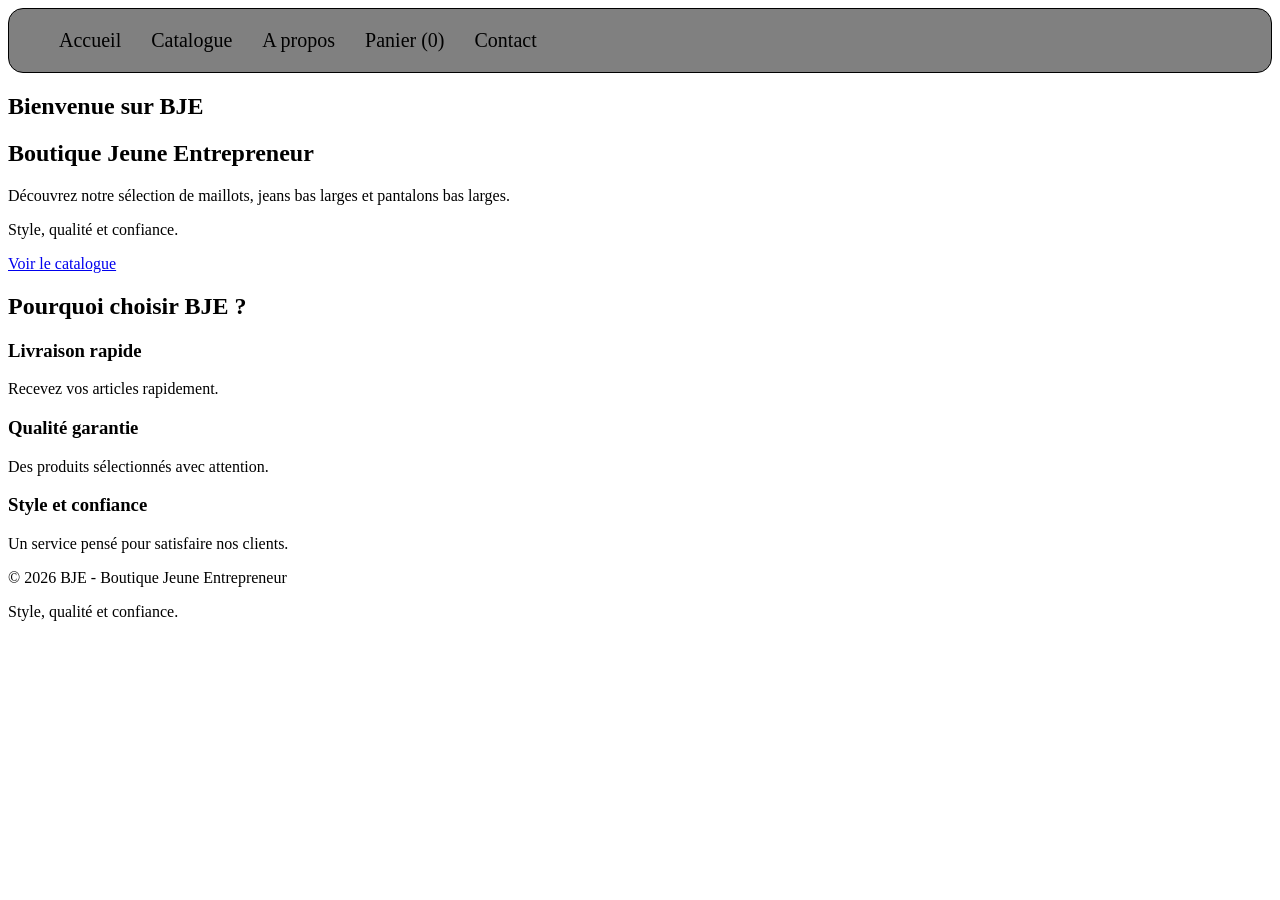
<file: index.html>
<!DOCTYPE html>
<html lang="en">
<head>
    <meta charset="UTF-8">
    <meta name="viewport" content="width=device-width, initial-scale=1.0">
    <title>BJE</title>
    <link
        rel="stylesheet"
        href="style.css"
    >

</head>


<body>


    <!-- ==========================================
         BARRE DE NAVIGATION
         ========================================== -->

    <header>

        <nav>

            <ul>

                <li>
                    <a href="index.html">
                        Accueil
                    </a>
                </li>

                <li>
                    <a href="catalogue.html">
                        Catalogue
                    </a>
                </li>

                <li>
                    <a href="apropos.html">
                        A propos
                    </a>
                </li>

                <li>
                    <a href="panier.html">
                        Panier
                        (<span class="nombre-panier">0</span>)
                    </a>
                </li>

                <li>
                    <a href="contact.html">
                        Contact
                    </a>
                </li>

            </ul>

        </nav>

    </header>



    <!-- ==========================================
         CONTENU PRINCIPAL
         ========================================== -->

    <main>


        <!-- ======================================
             SECTION ACCUEIL
             ====================================== -->

        <section class="accueil">


            <div class="contenu-accueil">

                <h1>
                    Bienvenue sur BJE
                </h1>


                <h2>
                    Boutique Jeune Entrepreneur
                </h2>


                <p>
                    Découvrez notre sélection de
                    maillots, jeans bas larges et
                    pantalons bas larges.
                </p>


                <p>
                    Style, qualité et confiance.
                </p>


                <a
                    href="catalogue.html"
                    class="bouton"
                >
                    Voir le catalogue
                </a>

            </div>


        </section>



        <!-- ======================================
             NOS SERVICES
             ====================================== -->

        <section class="services">


            <h2>
                Pourquoi choisir BJE ?
            </h2>


            <div class="cartes-services">


                <div class="service">

                    <h3>
                        Livraison rapide
                    </h3>

                    <p>
                        Recevez vos articles
                        rapidement.
                    </p>

                </div>


                <div class="service">

                    <h3>
                        Qualité garantie
                    </h3>

                    <p>
                        Des produits sélectionnés
                        avec attention.
                    </p>

                </div>


                <div class="service">

                    <h3>
                        Style et confiance
                    </h3>

                    <p>
                        Un service pensé pour
                        satisfaire nos clients.
                    </p>

                </div>


            </div>

        </section>


    </main>



    <!-- ==========================================
         PIED DE PAGE
         ========================================== -->

    <footer>

        <p>
            © 2026 BJE - Boutique Jeune Entrepreneur
        </p>

        <p>
            Style, qualité et confiance.
        </p>

    </footer>



    <!-- ==========================================
         JAVASCRIPT
         ========================================== -->

    <script src="java.js"></script>
</body>

</html>
</file>
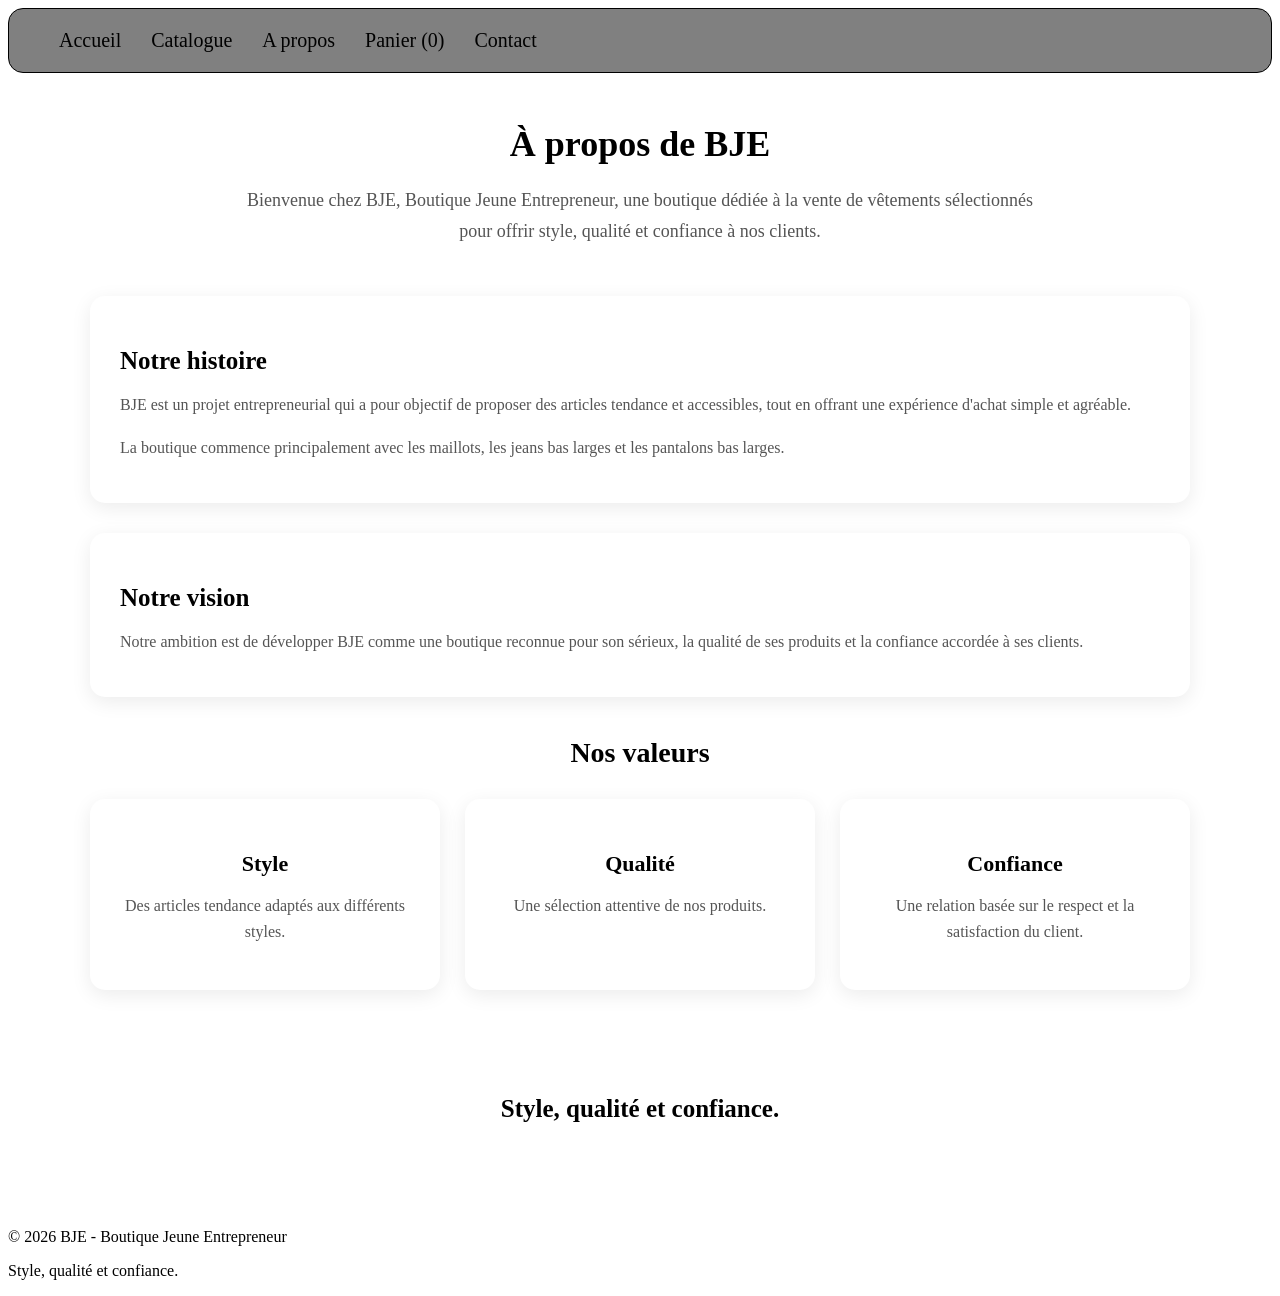
<file: apropos.html>
<!DOCTYPE html>
<html lang="fr">

<head>

    <meta charset="UTF-8">

    <meta
        name="viewport"
        content="width=device-width, initial-scale=1.0"
    >

    <title>A propos - BJE</title>

    <link
        rel="stylesheet"
        href="style.css"
    >

</head>


<body>


    <!-- ==========================================
         BARRE DE NAVIGATION
         ========================================== -->

    <header>

        <nav>

            <ul>

                <li>
                    <a href="index.html">
                        Accueil
                    </a>
                </li>

                <li>
                    <a href="catalogue.html">
                        Catalogue
                    </a>
                </li>

                <li>
                    <a href="apropos.html">
                        A propos
                    </a>
                </li>

                <li>
                    <a href="panier.html">
                        Panier
                        (<span class="nombre-panier">0</span>)
                    </a>
                </li>

                <li>
                    <a href="contact.html">
                        Contact
                    </a>
                </li>

            </ul>

        </nav>

    </header>



    <!-- ==========================================
         CONTENU PRINCIPAL
         ========================================== -->

    <main>


        <!-- ======================================
             PRÉSENTATION
             ====================================== -->

        <section class="a-propos">


            <h1>
                À propos de BJE
            </h1>


            <p class="introduction-apropos">

                Bienvenue chez BJE, Boutique Jeune Entrepreneur,
                une boutique dédiée à la vente de vêtements
                sélectionnés pour offrir style, qualité et
                confiance à nos clients.

            </p>



            <!-- ==================================
                 NOTRE HISTOIRE
                 ================================== -->

            <div class="bloc-apropos">


                <h2>
                    Notre histoire
                </h2>


                <p>

                    BJE est un projet entrepreneurial qui a pour
                    objectif de proposer des articles tendance
                    et accessibles, tout en offrant une expérience
                    d'achat simple et agréable.

                </p>


                <p>

                    La boutique commence principalement avec
                    les maillots, les jeans bas larges et les
                    pantalons bas larges.

                </p>


            </div>



            <!-- ==================================
                 NOTRE VISION
                 ================================== -->

            <div class="bloc-apropos">


                <h2>
                    Notre vision
                </h2>


                <p>

                    Notre ambition est de développer BJE comme
                    une boutique reconnue pour son sérieux,
                    la qualité de ses produits et la confiance
                    accordée à ses clients.

                </p>


            </div>



            <!-- ==================================
                 NOS VALEURS
                 ================================== -->

            <div class="valeurs-apropos">


                <h2>
                    Nos valeurs
                </h2>


                <div class="cartes-valeurs">


                    <div class="valeur">

                        <h3>
                            Style
                        </h3>

                        <p>
                            Des articles tendance adaptés
                            aux différents styles.
                        </p>

                    </div>


                    <div class="valeur">

                        <h3>
                            Qualité
                        </h3>

                        <p>
                            Une sélection attentive de nos
                            produits.
                        </p>

                    </div>


                    <div class="valeur">

                        <h3>
                            Confiance
                        </h3>

                        <p>
                            Une relation basée sur le respect
                            et la satisfaction du client.
                        </p>

                    </div>


                </div>

            </div>



            <!-- ==================================
                 SLOGAN
                 ================================== -->

            <div class="slogan-apropos">


                <p>
                    Style, qualité et confiance.
                </p>


            </div>


        </section>


    </main>



    <!-- ==========================================
         PIED DE PAGE
         ========================================== -->

    <footer>

        <p>
            © 2026 BJE - Boutique Jeune Entrepreneur
        </p>

        <p>
            Style, qualité et confiance.
        </p>

    </footer>



    <!-- ==========================================
         JAVASCRIPT
         ========================================== -->

    <script src="java.js"></script>

</body>

</html>
</file>
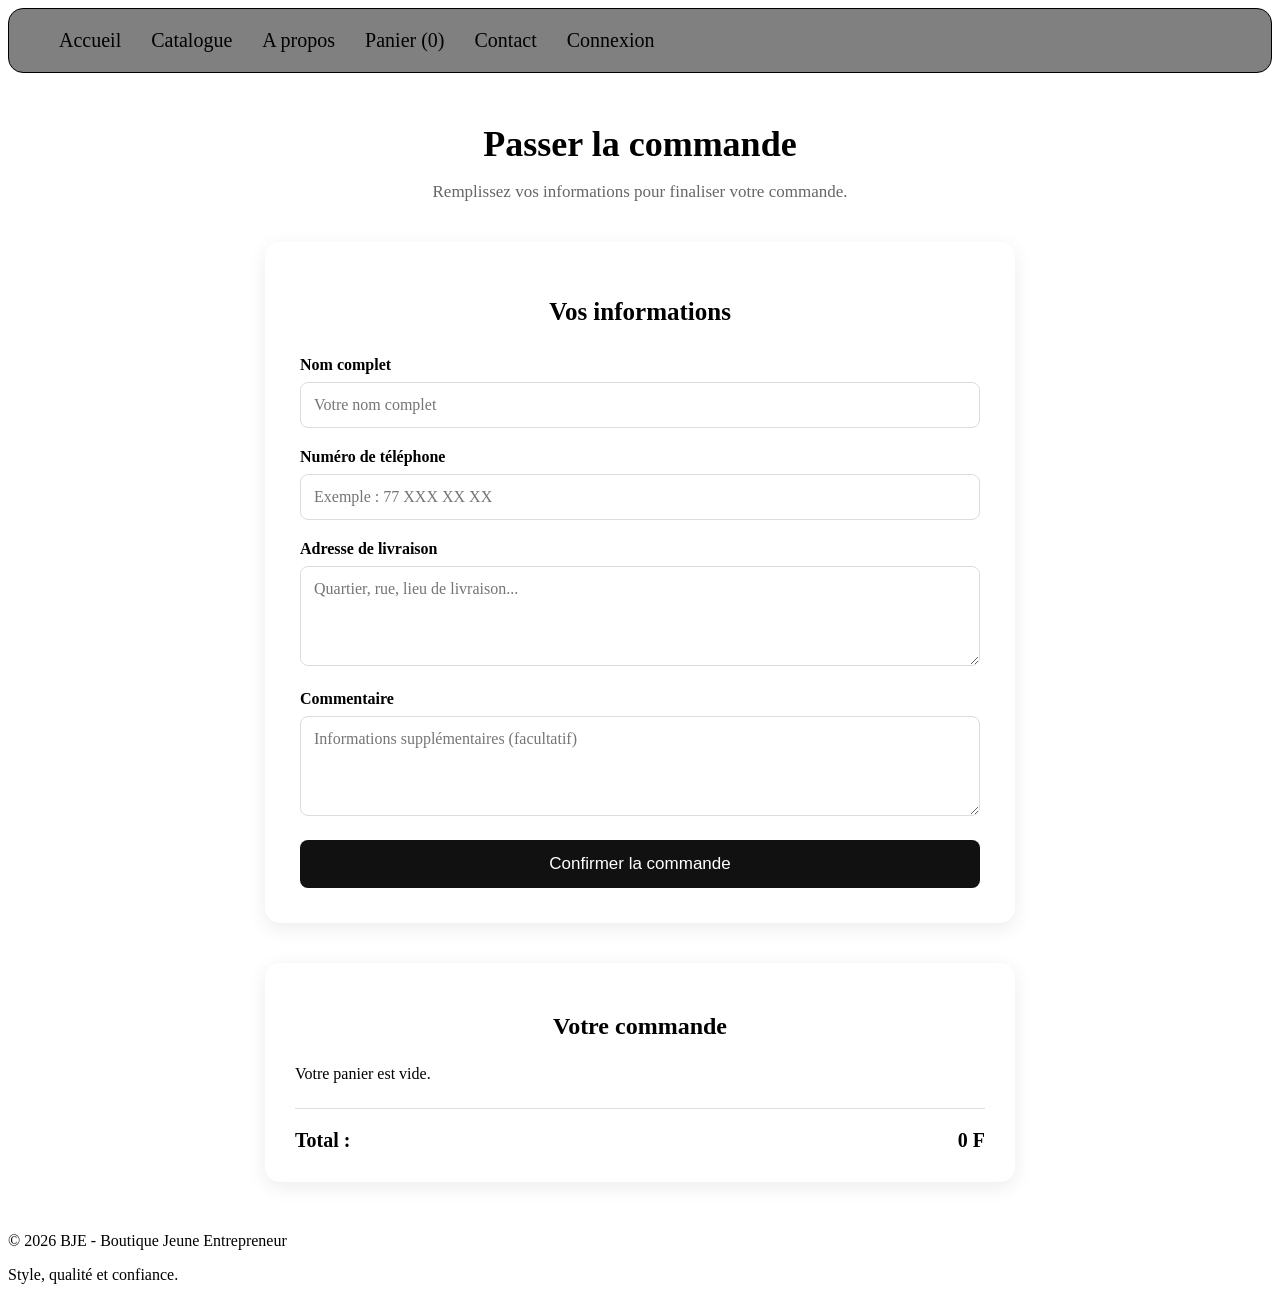
<file: commande.html>
<!DOCTYPE html>
<html lang="fr">

<head>

    <meta charset="UTF-8">

    <meta
        name="viewport"
        content="width=device-width, initial-scale=1.0"
    >

    <title>Commande - BJE</title>

    <link
        rel="stylesheet"
        href="style.css"
    >

</head>


<body>


    <!-- ==========================================
         BARRE DE NAVIGATION
         ========================================== -->

    <header>

        <nav>

            <ul>

                <li>
                    <a href="index.html">
                        Accueil
                    </a>
                </li>

                <li>
                    <a href="catalogue.html">
                        Catalogue
                    </a>
                </li>

                <li>
                    <a href="apropos.html">
                        A propos
                    </a>
                </li>

                <li>
                    <a href="panier.html">
                        Panier
                        (<span class="nombre-panier">0</span>)
                    </a>
                </li>

                <li>
                    <a href="contact.html">
                        Contact
                    </a>
                </li>

                <li>
                    <a href="connexion.html">
                        Connexion
                    </a>
                </li>

            </ul>

        </nav>

    </header>



    <!-- ==========================================
         CONTENU PRINCIPAL
         ========================================== -->

    <main>


        <section class="commande">


            <h1>
                Passer la commande
            </h1>


            <p class="intro-commande">

                Remplissez vos informations pour
                finaliser votre commande.

            </p>



            <!-- ======================================
                 FORMULAIRE CLIENT
                 ====================================== -->

            <div class="formulaire-commande">


                <h2>
                    Vos informations
                </h2>


                <form id="formulaire-commande">


                    <!-- NOM -->

                    <label for="nom-client">
                        Nom complet
                    </label>

                    <input
                        type="text"
                        id="nom-client"
                        name="nom"
                        placeholder="Votre nom complet"
                        required
                    >


                    <!-- TÉLÉPHONE -->

                    <label for="telephone-client">
                        Numéro de téléphone
                    </label>

                    <input
                        type="tel"
                        id="telephone-client"
                        name="telephone"
                        placeholder="Exemple : 77 XXX XX XX"
                        required
                    >


                    <!-- ADRESSE -->

                    <label for="adresse-client">
                        Adresse de livraison
                    </label>

                    <textarea
                        id="adresse-client"
                        name="adresse"
                        rows="4"
                        placeholder="Quartier, rue, lieu de livraison..."
                        required
                    ></textarea>


                    <!-- COMMENTAIRE -->

                    <label for="commentaire-client">
                        Commentaire
                    </label>

                    <textarea
                        id="commentaire-client"
                        name="commentaire"
                        rows="4"
                        placeholder="Informations supplémentaires (facultatif)"
                    ></textarea>


                    <!-- BOUTON -->

                    <button type="submit">
                        Confirmer la commande
                    </button>


                </form>

            </div>



            <!-- ======================================
                 RÉCAPITULATIF
                 ====================================== -->

            <div class="recapitulatif-commande">


                <h2>
                    Votre commande
                </h2>


                <div
                    class="contenu-commande"
                ></div>


                <div class="total-commande">

                    <strong>
                        Total :
                    </strong>

                    <span>
                        0 F
                    </span>

                </div>


            </div>


        </section>


    </main>



    <!-- ==========================================
         PIED DE PAGE
         ========================================== -->

    <footer>

        <p>
            © 2026 BJE - Boutique Jeune Entrepreneur
        </p>

        <p>
            Style, qualité et confiance.
        </p>

    </footer>



    <!-- ==========================================
         JAVASCRIPT
         ========================================== -->

    <script src="java.js"></script>

</body>

</html>
</file>
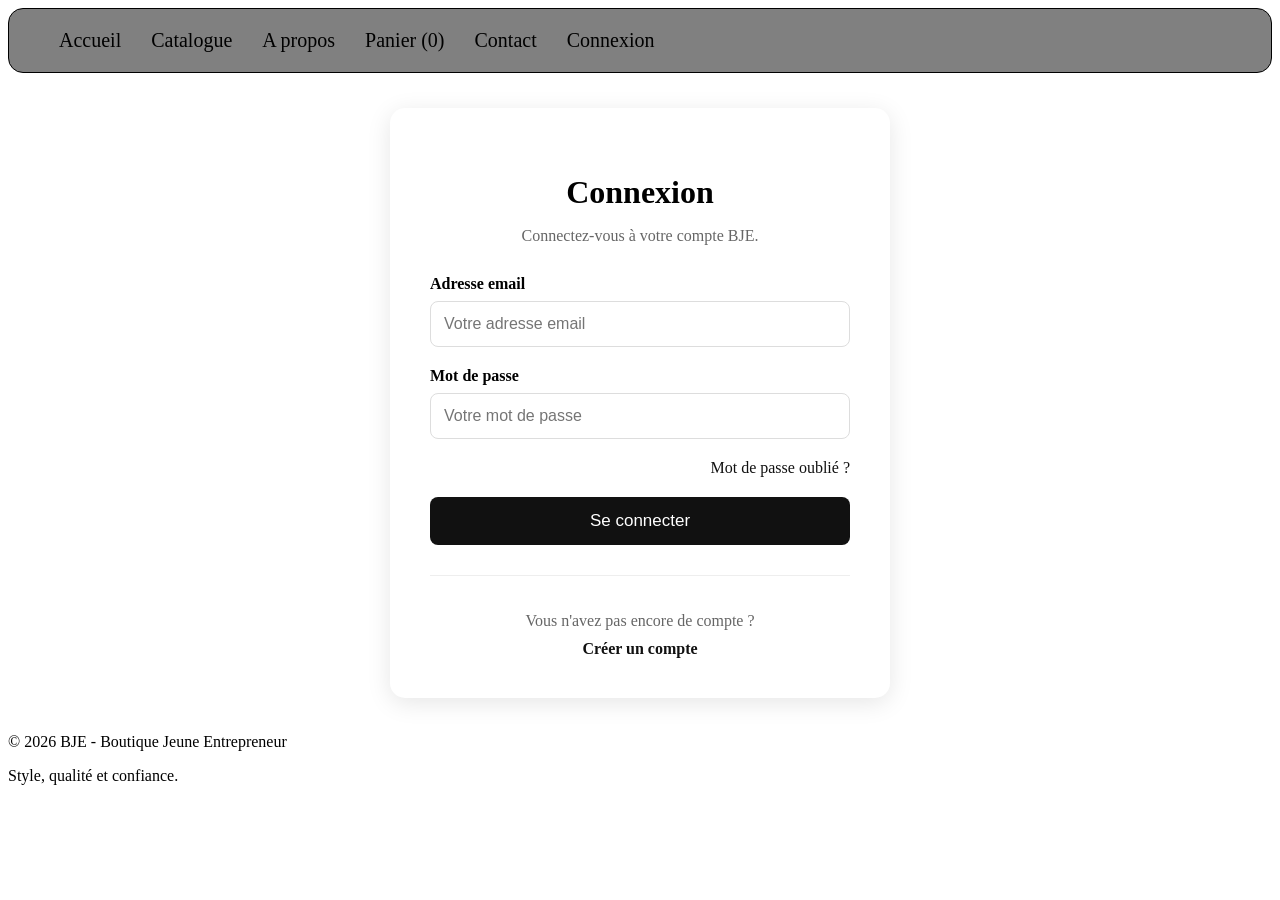
<file: connexion.html>
<!DOCTYPE html>
<html lang="fr">

<head>

    <meta charset="UTF-8">

    <meta
        name="viewport"
        content="width=device-width, initial-scale=1.0"
    >

    <title>Connexion - BJE</title>

    <link
        rel="stylesheet"
        href="style.css"
    >

</head>


<body>


    <!-- ==========================================
         BARRE DE NAVIGATION
         ========================================== -->

    <header>

        <nav>

            <ul>

                <li>
                    <a href="index.html">
                        Accueil
                    </a>
                </li>

                <li>
                    <a href="catalogue.html">
                        Catalogue
                    </a>
                </li>

                <li>
                    <a href="apropos.html">
                        A propos
                    </a>
                </li>

                <li>
                    <a href="panier.html">
                        Panier
                        (<span class="nombre-panier">0</span>)
                    </a>
                </li>

                <li>
                    <a href="contact.html">
                        Contact
                    </a>
                </li>

                <li>
                    <a href="connexion.html">
                        Connexion
                    </a>
                </li>

            </ul>

        </nav>

    </header>



    <!-- ==========================================
         CONTENU PRINCIPAL
         ========================================== -->

    <main>


        <section class="connexion">


            <div class="boite-connexion">


                <h1>
                    Connexion
                </h1>


                <p>
                    Connectez-vous à votre compte BJE.
                </p>


                <form>


                    <!-- EMAIL -->

                    <label for="email">
                        Adresse email
                    </label>

                    <input
                        type="email"
                        id="email"
                        name="email"
                        placeholder="Votre adresse email"
                    >


                    <!-- MOT DE PASSE -->

                    <label for="motdepasse">
                        Mot de passe
                    </label>

                    <input
                        type="password"
                        id="motdepasse"
                        name="motdepasse"
                        placeholder="Votre mot de passe"
                    >


                    <!-- MOT DE PASSE OUBLIÉ -->

                    <a
                        href="#"
                        class="mot-de-passe-oublie"
                    >
                        Mot de passe oublié ?
                    </a>


                    <!-- BOUTON -->

                    <button type="submit">
                        Se connecter
                    </button>


                </form>


                <!-- INSCRIPTION -->

                <div class="inscription">

                    <p>
                        Vous n'avez pas encore de compte ?
                    </p>

                    <a href="#">
                        Créer un compte
                    </a>

                </div>


            </div>


        </section>


    </main>



    <!-- ==========================================
         PIED DE PAGE
         ========================================== -->

    <footer>

        <p>
            © 2026 BJE - Boutique Jeune Entrepreneur
        </p>

        <p>
            Style, qualité et confiance.
        </p>

    </footer>



    <!-- ==========================================
         JAVASCRIPT
         ========================================== -->

    <script src="java.js"></script>

</body>

</html>
</file>
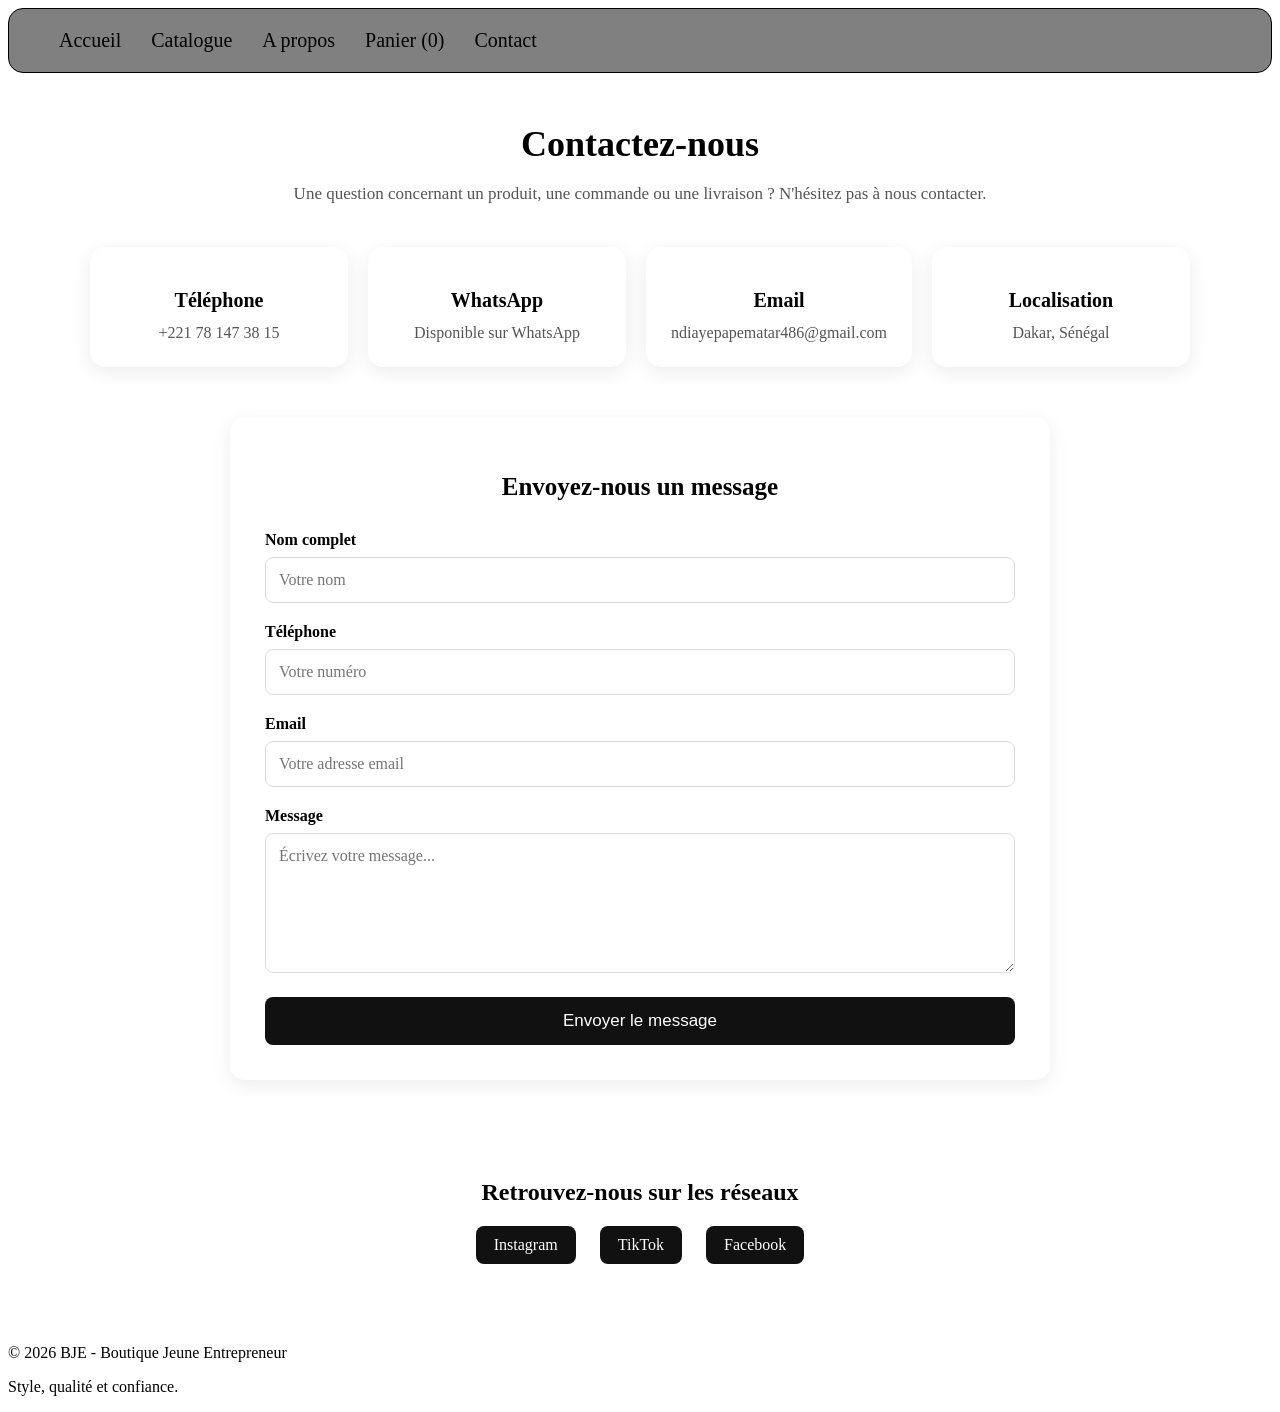
<file: contact.html>
<!DOCTYPE html>
<html lang="fr">

<head>

    <meta charset="UTF-8">

    <meta
        name="viewport"
        content="width=device-width, initial-scale=1.0"
    >

    <title>Contact - BJE</title>

    <link
        rel="stylesheet"
        href="style.css"
    >

</head>


<body>


    <!-- ==========================================
         BARRE DE NAVIGATION
         ========================================== -->

    <header>

        <nav>

            <ul>

                <li>
                    <a href="index.html">
                        Accueil
                    </a>
                </li>

                <li>
                    <a href="catalogue.html">
                        Catalogue
                    </a>
                </li>

                <li>
                    <a href="apropos.html">
                        A propos
                    </a>
                </li>

                <li>
                    <a href="panier.html">
                        Panier
                        (<span class="nombre-panier">0</span>)
                    </a>
                </li>

                <li>
                    <a href="contact.html">
                        Contact
                    </a>
                </li>

            </ul>

        </nav>

    </header>



    <!-- ==========================================
         CONTENU PRINCIPAL
         ========================================== -->

    <main>


        <!-- ======================================
             SECTION CONTACT
             ====================================== -->

        <section class="contact">


            <h1>
                Contactez-nous
            </h1>


            <p>
                Une question concernant un produit,
                une commande ou une livraison ?
                N'hésitez pas à nous contacter.
            </p>



            <!-- ==================================
                 INFORMATIONS DE CONTACT
                 ================================== -->

            <div class="informations-contact">


                <div class="information">

                    <h2>
                        Téléphone
                    </h2>

                    <p>
                        +221 78 147 38 15
                    </p>

                </div>


                <div class="information">

                    <h2>
                        WhatsApp
                    </h2>

                    <p>
                        Disponible sur WhatsApp
                    </p>

                </div>


                <div class="information">

                    <h2>
                        Email
                    </h2>

                    <p>
                        ndiayepapematar486@gmail.com
                    </p>

                </div>


                <div class="information">

                    <h2>
                        Localisation
                    </h2>

                    <p>
                        Dakar, Sénégal
                    </p>

                </div>


            </div>



            <!-- ==================================
                 FORMULAIRE
                 ================================== -->

            <div class="formulaire-contact">


                <h2>
                    Envoyez-nous un message
                </h2>


                <form>


                    <label for="nom">
                        Nom complet
                    </label>

                    <input
                        type="text"
                        id="nom"
                        name="nom"
                        placeholder="Votre nom"
                    >


                    <label for="telephone">
                        Téléphone
                    </label>

                    <input
                        type="tel"
                        id="telephone"
                        name="telephone"
                        placeholder="Votre numéro"
                    >


                    <label for="email">
                        Email
                    </label>

                    <input
                        type="email"
                        id="email"
                        name="email"
                        placeholder="Votre adresse email"
                    >


                    <label for="message">
                        Message
                    </label>

                    <textarea
                        id="message"
                        name="message"
                        rows="6"
                        placeholder="Écrivez votre message..."
                    ></textarea>


                    <button type="submit">
                        Envoyer le message
                    </button>


                </form>

            </div>



            <!-- ==================================
                 RÉSEAUX SOCIAUX
                 ================================== -->

            <div class="reseaux-contact">


                <h2>
                    Retrouvez-nous sur les réseaux
                </h2>


                <a href="#">
                    Instagram
                </a>


                <a href="#">
                    TikTok
                </a>


                <a href="#">
                    Facebook
                </a>


            </div>


        </section>


    </main>



    <!-- ==========================================
         PIED DE PAGE
         ========================================== -->

    <footer>

        <p>
            © 2026 BJE - Boutique Jeune Entrepreneur
        </p>

        <p>
            Style, qualité et confiance.
        </p>

    </footer>



    <!-- ==========================================
         JAVASCRIPT
         ========================================== -->

    <script src="java.js"></script>

</body>

</html>
</file>
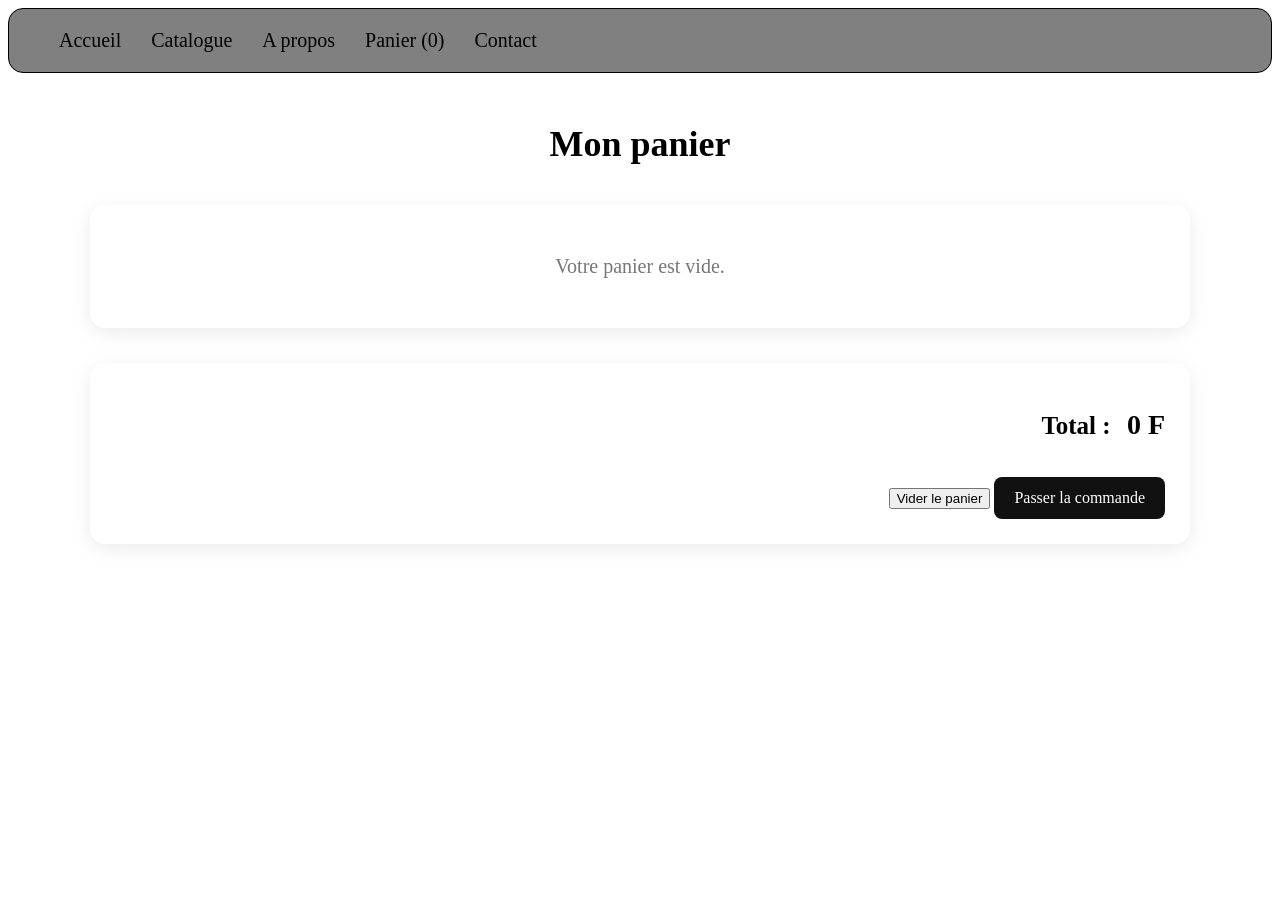
<file: panier.html>
<!DOCTYPE html>
<html lang="en">
<head>
    <meta charset="UTF-8">
    <meta name="viewport" content="width=device-width, initial-scale=1.0">
    <title>Document</title>
    <link rel="stylesheet" href="style.css">
</head>
<body>
    <!-- ==========================================
         BARRE DE NAVIGATION
         ========================================== -->

    <header>

        <nav>

            <ul>

                <li>
                    <a href="index.html">
                        Accueil
                    </a>
                </li>

                <li>
                    <a href="catalogue.html">
                        Catalogue
                    </a>
                </li>

                <li>
                    <a href="apropos.html">
                        A propos
                    </a>
                </li>

                <li>
                    <a href="panier.html">
                        Panier
                        (<span class="nombre-panier">0</span>)
                    </a>
                </li>

                <li>
                    <a href="contact.html">
                        Contact
                    </a>
                </li>

            </ul>

        </nav>

    </header>



    <!-- ==========================================
         CONTENU PRINCIPAL
         ========================================== -->

    <main>

        <section class="panier">


            <h1>
                Mon panier
            </h1>


            <!-- Les produits seront ajoutés
                 automatiquement par JavaScript -->

            <div class="contenu-panier"></div>


            <!-- ======================================
                 RÉSUMÉ DU PANIER
                 ====================================== -->

            <div class="resume-panier">

                <h2>
                    Total :
                    <span class="total-panier">0 F</span>
                </h2>

                <button class="vider-panier">
                    Vider le panier
                </button>

                <a
                    href="commande.html"
                    class="bouton-commande">
                        Passer la commande
                </a>
            </div>


        </section>

    </main>



    <!-- ==========================================
         JAVASCRIPT
         ========================================== -->

    <script src="java.js"></script>

</body>
</html>
</file>
<file: style.css>
/*barre de navigation*/
header{
    display: flex;
    justify-content: space-between;
    border-radius: 15px;
    border: 1px solid #000;
    padding: 20px 50px;
    background-color: white;
    background: gray;
}
nav ul{
    display: flex;
    padding: 0px;
    margin: 0px;
    list-style: none;
    align-items: center;
    gap: 30px;
}
nav ul a{
    text-decoration: none;
    color: black;
    font-size: 20px;
}
header h1{
    margin: 0px;
    font-size: 30px;
}
/*section d'accueil*/
.hero{
    min-height: 500px;
    background-image: url("logo-bje.png");
    background-size: cover;
    background-position: center;
    background-repeat: no-repeat;
}
#lien{
    display: inline-block;
    text-decoration: none;
    background-color: black;
    color: white;
    padding: 14px 30px;
    border-radius: 5px;
} 
#lien:hover {
    background-color: #333;
}
.hero-content {
    max-width: 700px;
}

.hero-content h2 {
    font-size: 24px;
    margin-bottom: 10px;
    color: white;
}

.hero-content h1 {
    font-size: 45px;
    margin-bottom: 20px;
    color: white;
    text-align: center;
}
.hero-content p {
    font-size: 23px;
    line-height: 1.6;
    margin-bottom: 30px;
    color: white;
    text-align: center;
}
.produit {
    width: 300px;
    border: 1px solid #ddd;
    width: 250px; 
    border: 1px solid #ddd; 
    padding: 15px;
    box-shadow: 0 4px 15px rgba(0, 0, 0, 0.10);
    transition: transform 0.3s ease;
    border-radius: 12px;
    overflow: hidden;
    display: flex;
    flex-direction: column;
}
.produits {
    display: flex;
    flex-wrap: wrap;
    gap: 35px;
    justify-content: center;
}
.produit:hover{ 
    transform: translateY(-5px);
}
.produit img{ 
    width: 100%; 
    height: 280px; 
    object-fit: cover; 
    border-radius: 8px; 
    margin-bottom: 15px; 
}
/* ========================= NOM DU PRODUIT ========================= */ 
.produit h3 { 
    font-size: 21px; 
    margin-bottom: 10px; 
} 
/* ========================= DESCRIPTION ========================= */
 .produit p { 
    color: #666; 
    line-height: 1.5; 
    margin-bottom: 10px; 
} 
/* ========================= PRIX ========================= */ 
.produit p:nth-of-type(2) { 
    color: #0b8f45; 
    font-size: 18px; 
    font-weight: bold; 
} 
/* ========================= BOUTON COMMANDER ========================= */ 
.produit a {
    display: block;
    text-align: center;
    background-color: #0b8f45;
    color: white;
    text-decoration: none;
    padding: 12px;
    border-radius: 8px;
    margin-top: auto;
    font-weight: bold;
    transition: 0.3s;
}
.produit a:hover {
    background-color: #087238;
    transform: translateY(-2px);
}
 /* ========================= FOOTER ========================= */ 
.footer { 
    background-color: #111; 
    color: white; 
    text-align: center; 
    padding: 25px; 
    margin-top: 50px; 
}
.categories {
    display: flex;
    justify-content: center;
    gap: 15px;
    margin-bottom: 35px;
}
.categories a {
    text-decoration: none;
    color: #0b8f45;
    border: 1px solid #0b8f45;
    padding: 10px 20px;
    border-radius: 6px;
    font-weight: bold;
}
.categories a:hover {
    background-color: #0b8f45;
    color: white;
}
.produit img {
    width: 100%;
    height: 300px;
    object-fit: contain;
    background-color: #f8f8f8;
    border-radius: 8px;
    margin-bottom: 15px;
    transition: transform 0.3s ease;
}
.produit:hover img {
    transform: scale(1.05);
}
.prix {
    color: #0b8f45;
    font-size: 20px;
    font-weight: bold;
    margin: 15px 0;
}




/* ==========================================
   FICHE PRODUIT
   ========================================== */

.fiche-produit {
    display: none;

    position: fixed;
    top: 0;
    left: 0;

    width: 100%;
    height: 100%;

    background-color: rgba(0, 0, 0, 0.7);

    justify-content: center;
    align-items: center;

    z-index: 1000;
}


/* ==========================================
   CONTENU DE LA FICHE
   ========================================== */

.contenu-fiche {
    width: 800px;
    max-width: 90%;

    background-color: white;

    border-radius: 15px;

    padding: 30px;

    display: flex;

    gap: 40px;

    position: relative;
}


/* ==========================================
   IMAGE DE LA FICHE
   ========================================== */

.image-fiche {
    width: 320px;
    height: 380px;

    object-fit: contain;

    background-color: #f7f7f7;

    border-radius: 10px;

    flex-shrink: 0;
}


/* ==========================================
   INFORMATIONS
   ========================================== */

.details-fiche {
    flex: 1;

    display: flex;

    flex-direction: column;

    justify-content: center;
}

.nom-fiche {
    font-size: 30px;

    margin-bottom: 15px;
}

.description-fiche {
    font-size: 16px;

    line-height: 1.6;

    color: #555;
}

.prix-fiche {
    font-size: 25px;

    font-weight: bold;

    margin: 20px 0;
}


/* ==========================================
   TAILLE
   ========================================== */

.taille {
    width: 100%;

    padding: 12px;

    margin-top: 8px;
    margin-bottom: 18px;

    border: 1px solid #ddd;

    border-radius: 7px;

    font-size: 16px;
}


/* ==========================================
   QUANTITÉ
   ========================================== */

.quantite {
    width: 100%;

    padding: 12px;

    margin-top: 8px;
    margin-bottom: 20px;

    border: 1px solid #ddd;

    border-radius: 7px;

    font-size: 16px;
}


/* ==========================================
   BOUTON AJOUTER AU PANIER
   ========================================== */

.ajouter-panier {
    width: 100%;

    padding: 14px;

    border: none;

    border-radius: 8px;

    background-color: #111;

    color: white;

    font-size: 17px;

    cursor: pointer;
}

.ajouter-panier:hover {
    opacity: 0.85;
}


/* ==========================================
   BOUTON FERMER
   ========================================== */

.fermer-fiche {
    position: absolute;

    top: 12px;
    right: 18px;

    border: none;

    background: none;

    font-size: 25px;

    cursor: pointer;

    color: #222;
}


/* ==========================================
   PANIER
   ========================================== */

.panier {
    width: 90%;
    max-width: 1100px;

    margin: 50px auto;
}

.panier > h1 {
    text-align: center;

    font-size: 36px;

    margin-bottom: 40px;
}


/* ==========================================
   ARTICLE DU PANIER
   ========================================== */

.article-panier {
    display: flex;

    align-items: center;

    gap: 25px;

    width: 100%;

    padding: 20px;

    margin-bottom: 20px;

    background-color: white;

    border-radius: 15px;

    box-shadow:
        0 5px 20px
        rgba(0, 0, 0, 0.08);
}


/* ==========================================
   PETITE IMAGE DU PANIER
   ========================================== */

.article-panier img {
    width: 70px !important;
    height: 90px !important;

    max-width: 70px !important;
    max-height: 90px !important;

    object-fit: contain !important;

    display: block !important;

    flex-shrink: 0 !important;

    background-color: #f7f7f7;

    border-radius: 8px;
}


/* ==========================================
   INFORMATIONS DU PANIER
   ========================================== */

.article-panier > div {
    flex: 1;
}

.article-panier h3 {
    font-size: 20px;

    margin-bottom: 12px;
}

.article-panier p {
    margin: 6px 0;

    font-size: 15px;

    color: #555;
}


/* ==========================================
   SUPPRIMER
   ========================================== */

.supprimer-produit {
    margin-top: 10px;

    padding: 8px 16px;

    border: none;

    border-radius: 7px;

    background-color: #d63031;

    color: white;

    cursor: pointer;
}

.supprimer-produit:hover {
    opacity: 0.8;
}


/* ==========================================
   TOTAL
   ========================================== */

.resume-panier {
    margin-top: 35px;

    padding: 25px;

    background-color: white;

    border-radius: 15px;

    box-shadow:
        0 5px 20px
        rgba(0, 0, 0, 0.08);

    text-align: right;
}

.resume-panier h2 {
    font-size: 25px;
}

.total-panier {
    font-size: 28px;

    font-weight: bold;

    margin-left: 10px;
}


/* ==========================================
   PANIER VIDE
   ========================================== */

.contenu-panier > p {
    text-align: center;

    padding: 50px 20px;

    font-size: 20px;

    color: #777;

    background-color: white;

    border-radius: 15px;

    box-shadow:
        0 5px 20px
        rgba(0, 0, 0, 0.08);
}

/* ==========================================
   PAGE CONTACT
   ========================================== */

.contact {
    width: 90%;
    max-width: 1100px;

    margin: 50px auto;
}


/* ==========================================
   TITRE CONTACT
   ========================================== */

.contact > h1 {
    text-align: center;

    font-size: 36px;

    margin-bottom: 15px;
}


/* ==========================================
   TEXTE D'INTRODUCTION
   ========================================== */

.contact > p {
    text-align: center;

    max-width: 700px;

    margin: 0 auto 40px;

    font-size: 17px;

    line-height: 1.6;

    color: #555;
}


/* ==========================================
   INFORMATIONS DE CONTACT
   ========================================== */

.informations-contact {
    display: flex;

    justify-content: space-between;

    gap: 20px;

    margin-bottom: 50px;
}


.information {
    flex: 1;

    padding: 25px;

    background-color: white;

    border-radius: 15px;

    text-align: center;

    box-shadow:
        0 5px 20px
        rgba(0, 0, 0, 0.08);
}


.information h2 {
    font-size: 20px;

    margin-bottom: 12px;
}


.information p {
    color: #555;

    margin: 0;
}


/* ==========================================
   FORMULAIRE
   ========================================== */

.formulaire-contact {
    width: 100%;

    max-width: 750px;

    margin: 0 auto 50px;

    padding: 35px;

    background-color: white;

    border-radius: 15px;

    box-shadow:
        0 5px 20px
        rgba(0, 0, 0, 0.08);
}


.formulaire-contact h2 {
    text-align: center;

    font-size: 25px;

    margin-bottom: 30px;
}


/* ==========================================
   LABELS
   ========================================== */

.formulaire-contact label {
    display: block;

    margin-bottom: 8px;

    font-weight: bold;
}


/* ==========================================
   CHAMPS
   ========================================== */

.formulaire-contact input,
.formulaire-contact textarea {
    width: 100%;

    padding: 13px;

    margin-bottom: 20px;

    border: 1px solid #ddd;

    border-radius: 8px;

    font-size: 16px;

    box-sizing: border-box;

    font-family: inherit;
}


.formulaire-contact input:focus,
.formulaire-contact textarea:focus {
    outline: none;

    border-color: #111;
}


/* ==========================================
   MESSAGE
   ========================================== */

.formulaire-contact textarea {
    resize: vertical;

    min-height: 140px;
}


/* ==========================================
   BOUTON ENVOYER
   ========================================== */

.formulaire-contact button {
    width: 100%;

    padding: 14px;

    border: none;

    border-radius: 8px;

    background-color: #111;

    color: white;

    font-size: 17px;

    cursor: pointer;
}


.formulaire-contact button:hover {
    opacity: 0.85;
}


/* ==========================================
   RÉSEAUX SOCIAUX
   ========================================== */

.reseaux-contact {
    text-align: center;

    padding: 30px;

    margin-bottom: 40px;
}


.reseaux-contact h2 {
    font-size: 24px;

    margin-bottom: 20px;
}


.reseaux-contact a {
    display: inline-block;

    margin: 0 10px;

    padding: 10px 18px;

    border-radius: 8px;

    background-color: #111;

    color: white;

    text-decoration: none;

    transition: 0.3s;
}


.reseaux-contact a:hover {
    opacity: 0.8;
}

/* ==========================================
   PAGE À PROPOS
   ========================================== */

.a-propos {
    width: 90%;
    max-width: 1100px;

    margin: 50px auto;
}


/* ==========================================
   TITRE
   ========================================== */

.a-propos > h1 {
    text-align: center;

    font-size: 36px;

    margin-bottom: 20px;
}


/* ==========================================
   INTRODUCTION
   ========================================== */

.introduction-apropos {
    max-width: 800px;

    margin: 0 auto 50px;

    text-align: center;

    font-size: 18px;

    line-height: 1.7;

    color: #555;
}


/* ==========================================
   BLOCS DE PRÉSENTATION
   ========================================== */

.bloc-apropos {
    padding: 30px;

    margin-bottom: 30px;

    background-color: white;

    border-radius: 15px;

    box-shadow:
        0 5px 20px
        rgba(0, 0, 0, 0.08);
}


.bloc-apropos h2 {
    font-size: 25px;

    margin-bottom: 15px;
}


.bloc-apropos p {
    font-size: 16px;

    line-height: 1.7;

    color: #555;

    margin-bottom: 12px;
}


/* ==========================================
   VALEURS
   ========================================== */

.valeurs-apropos {
    margin-top: 40px;

    text-align: center;
}


.valeurs-apropos > h2 {
    font-size: 28px;

    margin-bottom: 30px;
}


.cartes-valeurs {
    display: flex;

    gap: 25px;

    justify-content: space-between;
}


.valeur {
    flex: 1;

    padding: 30px;

    background-color: white;

    border-radius: 15px;

    box-shadow:
        0 5px 20px
        rgba(0, 0, 0, 0.08);
}


.valeur h3 {
    font-size: 22px;

    margin-bottom: 12px;
}


.valeur p {
    color: #555;

    line-height: 1.6;
}


/* ==========================================
   SLOGAN
   ========================================== */

.slogan-apropos {
    margin-top: 50px;

    padding: 30px;

    text-align: center;
}


.slogan-apropos p {
    font-size: 25px;

    font-weight: bold;
}

/* ==========================================
   PAGE CONNEXION
   ========================================== */

.connexion {
    width: 90%;

    min-height: 600px;

    display: flex;

    justify-content: center;

    align-items: center;

    margin: 30px auto;
}


/* ==========================================
   BOÎTE DE CONNEXION
   ========================================== */

.boite-connexion {
    width: 420px;

    max-width: 100%;

    padding: 40px;

    background-color: white;

    border-radius: 15px;

    box-shadow:
        0 5px 25px
        rgba(0, 0, 0, 0.10);
}


/* ==========================================
   TITRE
   ========================================== */

.boite-connexion h1 {
    text-align: center;

    font-size: 32px;

    margin-bottom: 10px;
}


.boite-connexion > p {
    text-align: center;

    color: #666;

    margin-bottom: 30px;
}


/* ==========================================
   FORMULAIRE
   ========================================== */

.boite-connexion label {
    display: block;

    margin-bottom: 8px;

    font-weight: bold;
}


.boite-connexion input {
    width: 100%;

    box-sizing: border-box;

    padding: 13px;

    margin-bottom: 20px;

    border: 1px solid #ddd;

    border-radius: 8px;

    font-size: 16px;
}


.boite-connexion input:focus {
    outline: none;

    border-color: #111;
}


/* ==========================================
   MOT DE PASSE OUBLIÉ
   ========================================== */

.mot-de-passe-oublie {
    display: block;

    text-align: right;

    margin-bottom: 20px;

    color: #111;

    text-decoration: none;
}


.mot-de-passe-oublie:hover {
    text-decoration: underline;
}


/* ==========================================
   BOUTON CONNEXION
   ========================================== */

.boite-connexion button {
    width: 100%;

    padding: 14px;

    border: none;

    border-radius: 8px;

    background-color: #111;

    color: white;

    font-size: 17px;

    cursor: pointer;
}


.boite-connexion button:hover {
    opacity: 0.85;
}


/* ==========================================
   INSCRIPTION
   ========================================== */

.inscription {
    text-align: center;

    margin-top: 30px;

    padding-top: 20px;

    border-top: 1px solid #eee;
}


.inscription p {
    color: #666;

    margin-bottom: 10px;
}


.inscription a {
    color: #111;

    font-weight: bold;

    text-decoration: none;
}


.inscription a:hover {
    text-decoration: underline;
}

/* ==========================================
   PAGE COMMANDE
   ========================================== */

.commande {
    width: 90%;

    max-width: 1100px;

    margin: 50px auto;
}


/* ==========================================
   TITRE
   ========================================== */

.commande > h1 {
    text-align: center;

    font-size: 36px;

    margin-bottom: 15px;
}


.intro-commande {
    text-align: center;

    color: #666;

    margin-bottom: 40px;

    font-size: 17px;
}


/* ==========================================
   FORMULAIRE
   ========================================== */

.formulaire-commande {
    width: 100%;

    max-width: 750px;

    margin: 0 auto 40px;

    padding: 35px;

    box-sizing: border-box;

    background-color: white;

    border-radius: 15px;

    box-shadow:
        0 5px 20px
        rgba(0, 0, 0, 0.08);
}


.formulaire-commande h2 {
    text-align: center;

    font-size: 25px;

    margin-bottom: 30px;
}


/* ==========================================
   LABELS
   ========================================== */

.formulaire-commande label {
    display: block;

    margin-bottom: 8px;

    font-weight: bold;
}


/* ==========================================
   CHAMPS
   ========================================== */

.formulaire-commande input,
.formulaire-commande textarea {
    width: 100%;

    box-sizing: border-box;

    padding: 13px;

    margin-bottom: 20px;

    border: 1px solid #ddd;

    border-radius: 8px;

    font-size: 16px;

    font-family: inherit;
}


.formulaire-commande input:focus,
.formulaire-commande textarea:focus {
    outline: none;

    border-color: #111;
}


.formulaire-commande textarea {
    resize: vertical;
}


/* ==========================================
   BOUTON
   ========================================== */

.formulaire-commande button {
    width: 100%;

    padding: 14px;

    border: none;

    border-radius: 8px;

    background-color: #111;

    color: white;

    font-size: 17px;

    cursor: pointer;
}


.formulaire-commande button:hover {
    opacity: 0.85;
}


/* ==========================================
   RÉCAPITULATIF
   ========================================== */

.recapitulatif-commande {
    width: 100%;

    max-width: 750px;

    margin: 0 auto;

    padding: 30px;

    box-sizing: border-box;

    background-color: white;

    border-radius: 15px;

    box-shadow:
        0 5px 20px
        rgba(0, 0, 0, 0.08);
}


.recapitulatif-commande h2 {
    text-align: center;

    margin-bottom: 25px;
}


/* ==========================================
   TOTAL
   ========================================== */

.total-commande {
    display: flex;

    justify-content: space-between;

    margin-top: 25px;

    padding-top: 20px;

    border-top: 1px solid #ddd;

    font-size: 20px;
}


.total-commande span {
    font-weight: bold;
}

/* ==========================================
   BOUTON PASSER LA COMMANDE
   ========================================== */

.bouton-commande {
    display: inline-block;

    margin-top: 15px;

    padding: 12px 20px;

    background-color: #111;

    color: white;

    text-decoration: none;

    border-radius: 8px;

    font-size: 16px;
}


.bouton-commande:hover {
    opacity: 0.85;
}

/* ==========================================
   VERSION TÉLÉPHONE
   ========================================== */

@media (max-width: 768px) {

    /* BARRE DE NAVIGATION */
    @media (max-width: 768px) {

    header {
        padding: 15px;
        display: block;
        overflow-x: auto;
    }

    nav ul {
        display: flex;
        flex-wrap: nowrap;
        justify-content: flex-start;
        gap: 25px;
        width: max-content;
    }

    nav ul a {
        font-size: 16px;
        white-space: nowrap;
    }

}

    header h1 {
        font-size: 26px;
    }


    /* ACCUEIL */
    .hero {
        min-height: 450px;
        background-size: cover;
    }

    .hero-content {
        width: 90%;
        margin: auto;
    }

    .hero-content h1 {
        font-size: 32px;
    }

    .hero-content h2 {
        font-size: 20px;
    }

    .hero-content p {
        font-size: 18px;
    }


    /* CATÉGORIES */
    .categories {
        flex-wrap: wrap;
        gap: 10px;
        padding: 0 15px;
    }

    .categories a {
        padding: 9px 14px;
        font-size: 14px;
    }


    /* PRODUITS */
    .produits {
        gap: 20px;
        padding: 0 15px;
    }

    .produit {
        width: 250px;
        max-width: 100%;
        box-sizing: border-box;
    }

    .produit img {
        height: 280px;
    }


    /* FICHE PRODUIT */
    .contenu-fiche {
        width: 90%;
        max-width: 400px;
        max-height: 90vh;
        overflow-y: auto;
        padding: 20px;
        flex-direction: column;
        gap: 20px;
        box-sizing: border-box;
    }

    .image-fiche {
        width: 100%;
        height: 280px;
    }

    .nom-fiche {
        font-size: 24px;
    }

    .description-fiche {
        font-size: 15px;
    }

    .prix-fiche {
        font-size: 22px;
    }


    /* PANIER */
    .panier {
        width: 90%;
        margin: 30px auto;
    }

    .panier > h1 {
        font-size: 30px;
    }

    .article-panier {
        flex-wrap: wrap;
        gap: 15px;
        padding: 15px;
        box-sizing: border-box;
    }

    .article-panier > div {
        min-width: 0;
    }

    .article-panier h3 {
        font-size: 18px;
    }

    .resume-panier {
        text-align: center;
        padding: 20px;
    }


    /* CONTACT */
    .contact {
        width: 90%;
        margin: 30px auto;
    }

    .contact > h1 {
        font-size: 30px;
    }

    .informations-contact {
        flex-direction: column;
    }

    .formulaire-contact {
        padding: 25px;
        box-sizing: border-box;
    }


    /* À PROPOS */
    .a-propos {
        width: 90%;
        margin: 30px auto;
    }

    .a-propos > h1 {
        font-size: 30px;
    }

    .bloc-apropos {
        padding: 20px;
    }

    .cartes-valeurs {
        flex-direction: column;
    }


    /* CONNEXION */
    .connexion {
        width: 90%;
        min-height: auto;
        margin: 30px auto;
    }

    .boite-connexion {
        width: 100%;
        padding: 25px;
        box-sizing: border-box;
    }

    .boite-connexion h1 {
        font-size: 28px;
    }


    /* COMMANDE */
    .commande {
        width: 90%;
        margin: 30px auto;
    }

    .commande > h1 {
        font-size: 30px;
    }

    .formulaire-commande,
    .recapitulatif-commande {
        padding: 25px;
    }


    /* FOOTER */
    .footer {
        padding: 20px 15px;
    }
}
</file>
